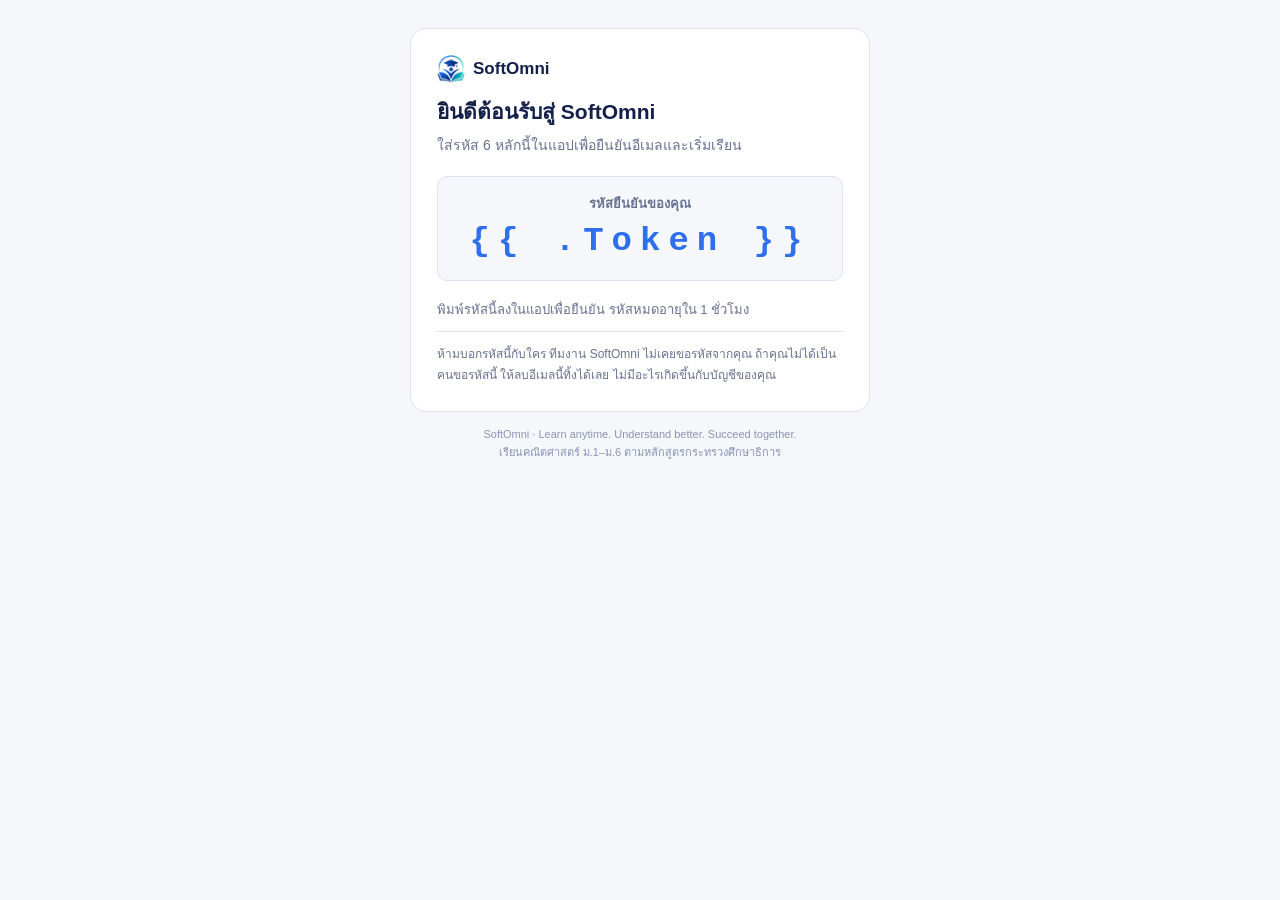
<file: email-templates/confirm-signup.html>
<!doctype html>
<html lang="th">
<head>
<meta charset="utf-8">
<meta name="viewport" content="width=device-width,initial-scale=1">
<title>SoftOmni</title>
</head>
<body style="margin:0;padding:0;background:#f5f7fb;">
  <table role="presentation" width="100%" cellpadding="0" cellspacing="0"
         style="background:#f5f7fb;padding:28px 12px;">
    <tr><td align="center">
      <table role="presentation" width="100%" cellpadding="0" cellspacing="0"
             style="max-width:460px;background:#ffffff;border:1px solid #dde3f0;border-radius:16px;">
        <tr><td style="padding:26px 26px 8px;">
          <div style="font:700 17px/1.4 'Segoe UI',Tahoma,sans-serif;color:#14204a;display:flex;align-items:center;">
            <img src="[data-uri]" width="28" height="28" style="display:inline-block;vertical-align:middle;border-radius:7px;margin-right:8px;" alt="SoftOmni">SoftOmni
          </div>
        </td></tr>
        <tr><td style="padding:6px 26px 0;">
          <h1 style="margin:0 0 8px;font:700 21px/1.4 'Segoe UI',Tahoma,sans-serif;color:#14204a;">
            ยินดีต้อนรับสู่ SoftOmni</h1>
          <p style="margin:0 0 18px;font:400 14px/1.7 'Segoe UI',Tahoma,sans-serif;color:#69728f;">
            ใส่รหัส 6 หลักนี้ในแอปเพื่อยืนยันอีเมลและเริ่มเรียน</p>
        </td></tr>
        <tr><td align="center" style="padding:0 26px;">
          <div style="background:#f5f7fb;border:1px solid #dde3f0;border-radius:10px;padding:18px 10px;">
            <div style="font:600 13px/1.4 'Segoe UI',Tahoma,sans-serif;color:#69728f;
                        margin-bottom:8px;">รหัสยืนยันของคุณ</div>
            <div style="font:600 34px/1.2 Consolas,'Courier New',monospace;color:#2f6fed;
                        letter-spacing:8px;">{{ .Token }}</div>
          </div>
        </td></tr>
        <tr><td style="padding:18px 26px 26px;">
          <p style="margin:0 0 10px;font:400 13px/1.7 'Segoe UI',Tahoma,sans-serif;color:#69728f;">
            พิมพ์รหัสนี้ลงในแอปเพื่อยืนยัน รหัสหมดอายุใน 1 ชั่วโมง</p>
          <p style="margin:0;font:400 12px/1.7 'Segoe UI',Tahoma,sans-serif;color:#69728f;
                    border-top:1px solid #dde3f0;padding-top:12px;">
            ห้ามบอกรหัสนี้กับใคร ทีมงาน SoftOmni ไม่เคยขอรหัสจากคุณ
            ถ้าคุณไม่ได้เป็นคนขอรหัสนี้ ให้ลบอีเมลนี้ทิ้งได้เลย ไม่มีอะไรเกิดขึ้นกับบัญชีของคุณ</p>
        </td></tr>
      </table>
      <div style="font:400 11px/1.6 'Segoe UI',Tahoma,sans-serif;color:#8b93b5;padding-top:14px;">
        SoftOmni &middot; Learn anytime. Understand better. Succeed together.<br>
        เรียนคณิตศาสตร์ ม.1&ndash;ม.6 ตามหลักสูตรกระทรวงศึกษาธิการ</div>
    </td></tr>
  </table>
</body>
</html>
</file>
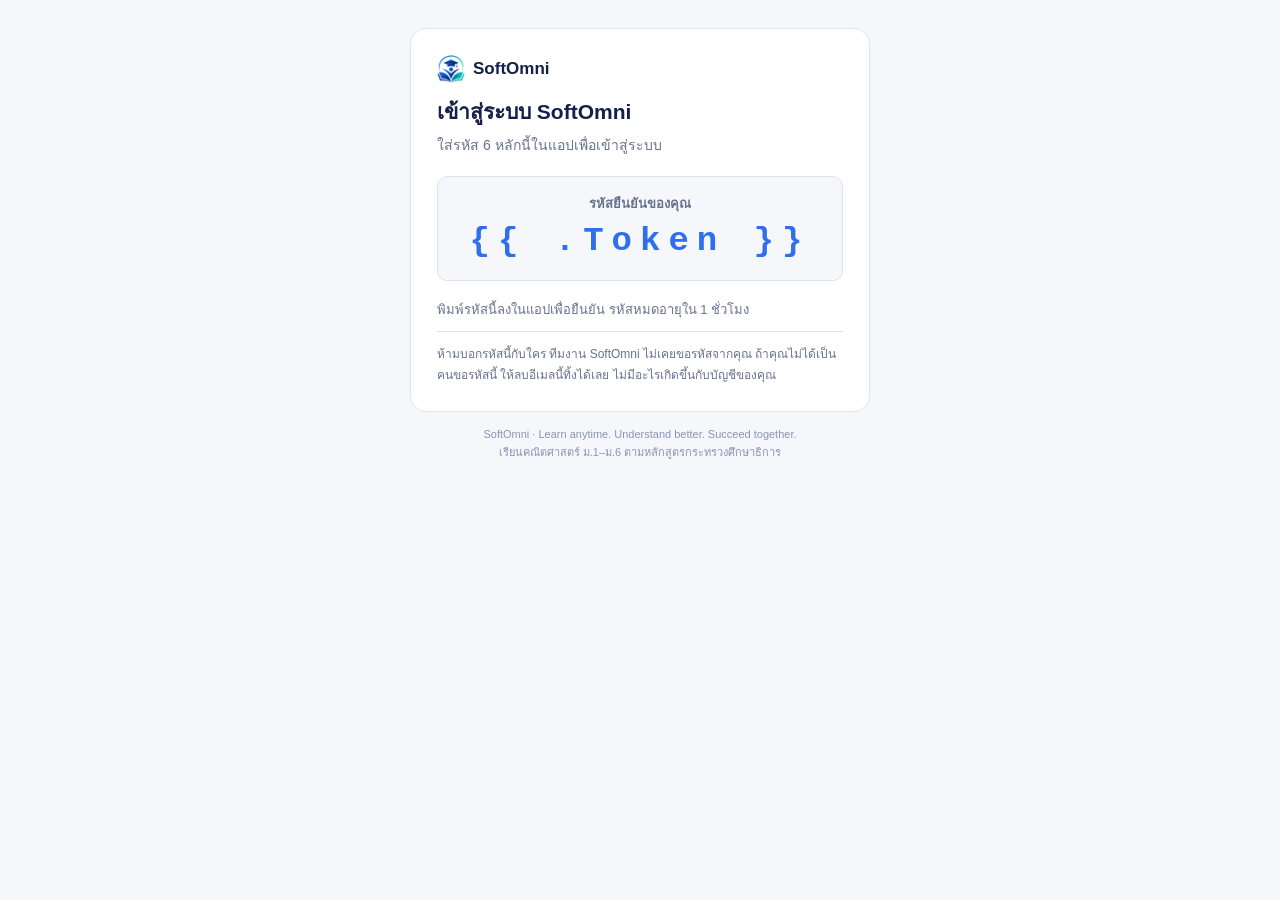
<file: email-templates/magic-link.html>
<!doctype html>
<html lang="th">
<head>
<meta charset="utf-8">
<meta name="viewport" content="width=device-width,initial-scale=1">
<title>SoftOmni</title>
</head>
<body style="margin:0;padding:0;background:#f5f7fb;">
  <table role="presentation" width="100%" cellpadding="0" cellspacing="0"
         style="background:#f5f7fb;padding:28px 12px;">
    <tr><td align="center">
      <table role="presentation" width="100%" cellpadding="0" cellspacing="0"
             style="max-width:460px;background:#ffffff;border:1px solid #dde3f0;border-radius:16px;">
        <tr><td style="padding:26px 26px 8px;">
          <div style="font:700 17px/1.4 'Segoe UI',Tahoma,sans-serif;color:#14204a;display:flex;align-items:center;">
            <img src="[data-uri]" width="28" height="28" style="display:inline-block;vertical-align:middle;border-radius:7px;margin-right:8px;" alt="SoftOmni">SoftOmni
          </div>
        </td></tr>
        <tr><td style="padding:6px 26px 0;">
          <h1 style="margin:0 0 8px;font:700 21px/1.4 'Segoe UI',Tahoma,sans-serif;color:#14204a;">
            เข้าสู่ระบบ SoftOmni</h1>
          <p style="margin:0 0 18px;font:400 14px/1.7 'Segoe UI',Tahoma,sans-serif;color:#69728f;">
            ใส่รหัส 6 หลักนี้ในแอปเพื่อเข้าสู่ระบบ</p>
        </td></tr>
        <tr><td align="center" style="padding:0 26px;">
          <div style="background:#f5f7fb;border:1px solid #dde3f0;border-radius:10px;padding:18px 10px;">
            <div style="font:600 13px/1.4 'Segoe UI',Tahoma,sans-serif;color:#69728f;
                        margin-bottom:8px;">รหัสยืนยันของคุณ</div>
            <div style="font:600 34px/1.2 Consolas,'Courier New',monospace;color:#2f6fed;
                        letter-spacing:8px;">{{ .Token }}</div>
          </div>
        </td></tr>
        <tr><td style="padding:18px 26px 26px;">
          <p style="margin:0 0 10px;font:400 13px/1.7 'Segoe UI',Tahoma,sans-serif;color:#69728f;">
            พิมพ์รหัสนี้ลงในแอปเพื่อยืนยัน รหัสหมดอายุใน 1 ชั่วโมง</p>
          <p style="margin:0;font:400 12px/1.7 'Segoe UI',Tahoma,sans-serif;color:#69728f;
                    border-top:1px solid #dde3f0;padding-top:12px;">
            ห้ามบอกรหัสนี้กับใคร ทีมงาน SoftOmni ไม่เคยขอรหัสจากคุณ
            ถ้าคุณไม่ได้เป็นคนขอรหัสนี้ ให้ลบอีเมลนี้ทิ้งได้เลย ไม่มีอะไรเกิดขึ้นกับบัญชีของคุณ</p>
        </td></tr>
      </table>
      <div style="font:400 11px/1.6 'Segoe UI',Tahoma,sans-serif;color:#8b93b5;padding-top:14px;">
        SoftOmni &middot; Learn anytime. Understand better. Succeed together.<br>
        เรียนคณิตศาสตร์ ม.1&ndash;ม.6 ตามหลักสูตรกระทรวงศึกษาธิการ</div>
    </td></tr>
  </table>
</body>
</html>
</file>
